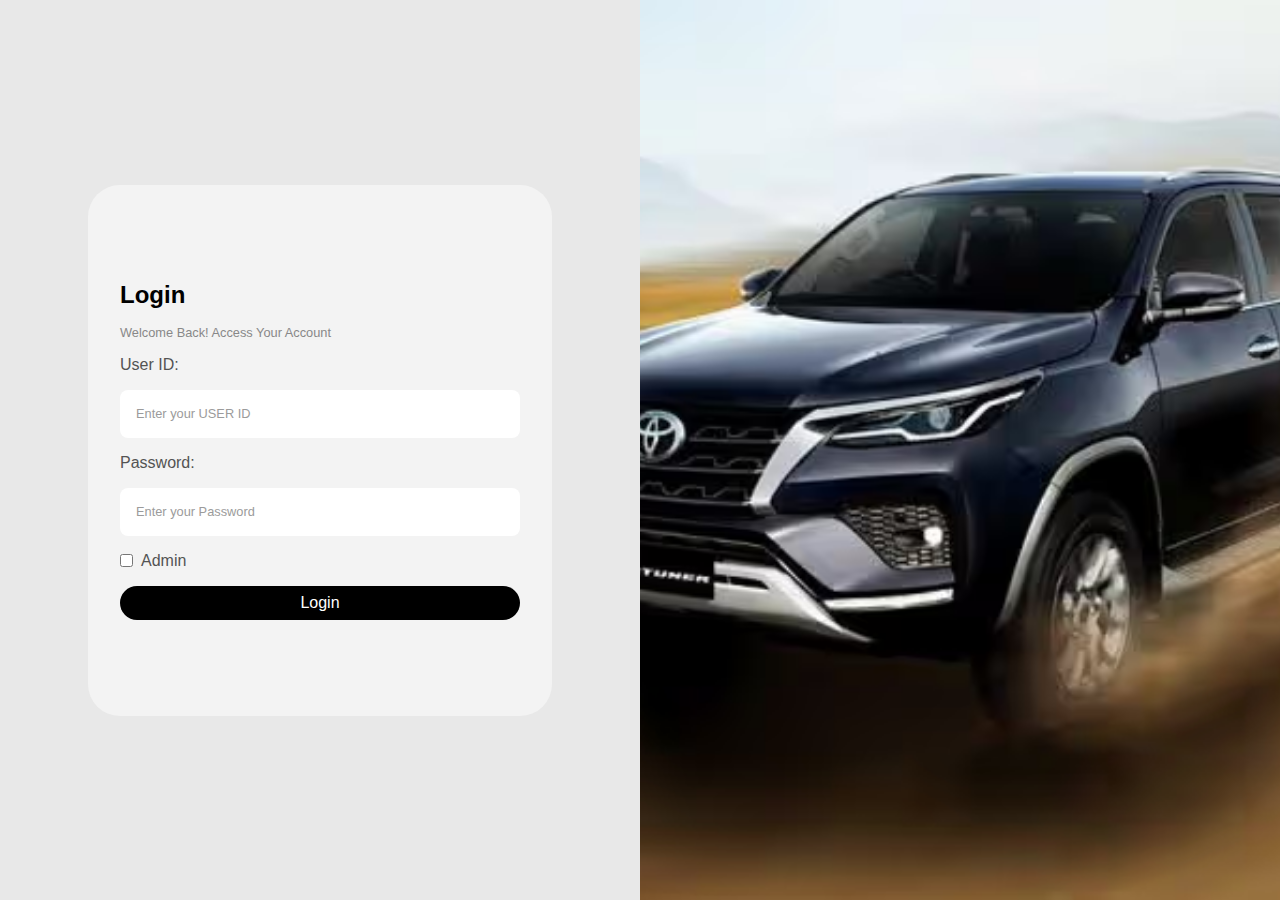
<file: Login/index.html>
<!DOCTYPE html>
<html lang="en">
<head>
    <meta charset="UTF-8">
    <meta name="viewport" content="width=device-width, initial-scale=1.0">
    <link rel="stylesheet" href="index.css">
    <title>Login Page</title>
</head>

<body>
    <div class="container">
        <div class="leftPart">
            <form action="#" method="post" class="loginForm">
                <h2>Login</h2>
                <p class="description">Welcome Back! Access Your Account</p>
                <label for="user-id">User ID: </label>
                <input type="text" id="user-id" name="user-id" required placeholder="Enter your USER ID">
    
                <label for="password">Password: </label>
                <input type="password" id="password" name="password" required placeholder="Enter your Password">
    
                <div class="checkbox-container">
                    <input type="checkbox" id="admin" name="admin">
                    <label for="admin">Admin </label>
                </div>
    
                <input type="submit" value="Login">
            </form>
        </div>
        <div class="rightPart">
            <div class="rightBgImage"></div>
            <!-- <img src="../images/car.jpg" alt ="car Image"/> -->
        </div>
    </div>
</body>
</html>
</file>
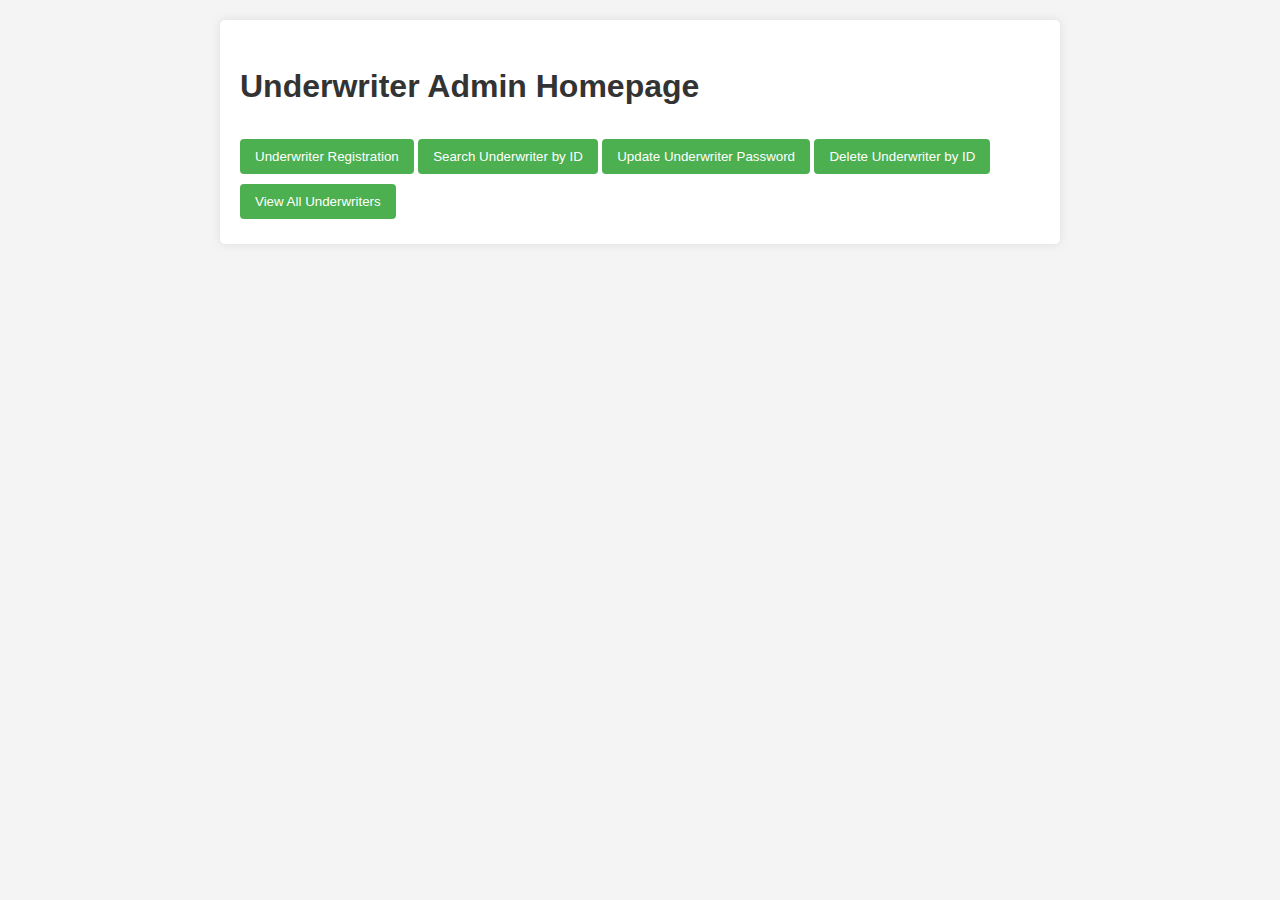
<file: test.html>
<!DOCTYPE html>
<html lang="en">
<head>
    <meta charset="UTF-8">
    <meta name="viewport" content="width=device-width, initial-scale=1.0">
    <title>Underwriter Admin Homepage</title>
    <style>
        body {
            font-family: Arial, sans-serif;
            line-height: 1.6;
            margin: 0;
            padding: 20px;
            background-color: #f4f4f4;
        }
        .container {
            max-width: 800px;
            margin: auto;
            background: white;
            padding: 20px;
            border-radius: 5px;
            box-shadow: 0 0 10px rgba(0,0,0,0.1);
        }
        h1, h2 {
            color: #333;
        }
        button {
            background-color: #4CAF50;
            color: white;
            padding: 10px 15px;
            border: none;
            border-radius: 4px;
            cursor: pointer;
            margin: 5px 0;
        }
        button:hover {
            background-color: #45a049;
        }
        input[type="text"], input[type="password"], input[type="date"] {
            width: 100%;
            padding: 8px;
            margin: 5px 0 20px 0;
            display: inline-block;
            border: 1px solid #ccc;
            border-radius: 4px;
            box-sizing: border-box;
        }
        table {
            width: 100%;
            border-collapse: collapse;
        }
        th, td {
            padding: 12px;
            text-align: left;
            border-bottom: 1px solid #ddd;
        }
        .hidden {
            display: none;
        }
    </style>
</head>
<body>
    <div class="container">
        <h1>Underwriter Admin Homepage</h1>
        
        <button onclick="showSection('registration')">Underwriter Registration</button>
        <button onclick="showSection('search')">Search Underwriter by ID</button>
        <button onclick="showSection('updatePassword')">Update Underwriter Password</button>
        <button onclick="showSection('delete')">Delete Underwriter by ID</button>
        <button onclick="showSection('viewAll')">View All Underwriters</button>

        <div id="registration" class="hidden">
            <h2>Underwriter Registration</h2>
            <form id="registrationForm">
                <label for="underwriterId">Underwriter ID:</label>
                <input type="text" id="underwriterId" readonly>
                
                <label for="name">Name:</label>
                <input type="text" id="name" maxlength="50" required>
                
                <label for="dob">Date of Birth:</label>
                <input type="date" id="dob" required>
                
                <label for="joiningDate">Joining Date:</label>
                <input type="date" id="joiningDate" required>
                
                <label for="defaultPassword">Default Password:</label>
                <input type="password" id="defaultPassword" required>
                
                <button type="submit">Register</button>
            </form>
        </div>

        <div id="search" class="hidden">
            <h2>Search Underwriter by ID</h2>
            <input type="text" id="searchId" placeholder="Enter Underwriter ID">
            <button onclick="searchUnderwriter()">Search</button>
            <div id="searchResult"></div>
        </div>

        <div id="updatePassword" class="hidden">
            <h2>Update Underwriter Password</h2>
            <input type="text" id="updateId" placeholder="Enter Underwriter ID">
            <input type="password" id="newPassword" placeholder="Enter New Password">
            <button onclick="updateUnderwriterPassword()">Update Password</button>
        </div>

        <div id="delete" class="hidden">
            <h2>Delete Underwriter by ID</h2>
            <input type="text" id="deleteId" placeholder="Enter Underwriter ID">
            <button onclick="deleteUnderwriter()">Delete</button>
        </div>

        <div id="viewAll" class="hidden">
            <h2>View All Underwriters</h2>
            <table id="underwritersTable">
                <thead>
                    <tr>
                        <th>Underwriter ID</th>
                        <th>Name</th>
                        <th>DOB</th>
                        <th>Joining Date</th>
                    </tr>
                </thead>
                <tbody></tbody>
            </table>
        </div>
    </div>

    <script>
        let underwriters = [];
        let currentId = 1000;

        function showSection(sectionId) {
            document.querySelectorAll('.container > div').forEach(div => div.classList.add('hidden'));
            document.getElementById(sectionId).classList.remove('hidden');
            if (sectionId === 'registration') {
                document.getElementById('underwriterId').value = currentId;
            }
            if (sectionId === 'viewAll') {
                displayAllUnderwriters();
            }
        }

        document.getElementById('registrationForm').addEventListener('submit', function(e) {
            e.preventDefault();
            let underwriter = {
                id: currentId,
                name: document.getElementById('name').value,
                dob: document.getElementById('dob').value,
                joiningDate: document.getElementById('joiningDate').value,
                password: document.getElementById('defaultPassword').value
            };
            if (!isValidPassword(underwriter.password)) {
                alert('Password must contain at least one special character and be alphanumeric.');
                return;
            }
            underwriters.push(underwriter);
            currentId++;
            alert('Underwriter registered successfully!');
            this.reset();
            document.getElementById('underwriterId').value = currentId;
        });

        function isValidPassword(password) {
            return /^(?=.*[A-Za-z])(?=.*\d)(?=.*[@$!%*#?&])[A-Za-z\d@$!%*#?&]{8,}$/.test(password);
        }

        function searchUnderwriter() {
            let id = document.getElementById('searchId').value;
            let underwriter = underwriters.find(u => u.id == id);
            let resultDiv = document.getElementById('searchResult');
            if (underwriter) {
                resultDiv.innerHTML = `
                    <p>Name: ${underwriter.name}</p>
                    <p>DOB: ${underwriter.dob}</p>
                    <p>Joining Date: ${underwriter.joiningDate}</p>
                `;
            } else {
                resultDiv.innerHTML = '<p>Underwriter not found.</p>';
            }
        }

        function updateUnderwriterPassword() {
            let id = document.getElementById('updateId').value;
            let newPassword = document.getElementById('newPassword').value;
            let underwriter = underwriters.find(u => u.id == id);
            if (underwriter && isValidPassword(newPassword)) {
                underwriter.password = newPassword;
                alert('Password updated successfully!');
            } else {
                alert('Underwriter not found or invalid password.');
            }
        }

        function deleteUnderwriter() {
            let id = document.getElementById('deleteId').value;
            let index = underwriters.findIndex(u => u.id == id);
            if (index !== -1) {
                underwriters.splice(index, 1);
                alert('Underwriter deleted successfully!');
            } else {
                alert('Underwriter not found.');
            }
        }

        function displayAllUnderwriters() {
            let tbody = document.querySelector('#underwritersTable tbody');
            tbody.innerHTML = '';
            underwriters.forEach(u => {
                let row = tbody.insertRow();
                row.insertCell(0).textContent = u.id;
                row.insertCell(1).textContent = u.name;
                row.insertCell(2).textContent = u.dob;
                row.insertCell(3).textContent = u.joiningDate;
            });
        }
    </script>
</body>
</html>
</file>
<file: Login/index.css>
*{
    padding: 0;
    margin: 0;
    font-family: 'Roboto', sans-serif;
}
.container{
    display: flex;
    justify-content: center;
    align-items: center;
    height: 100vh;
    width: 100vw;
    background: rgb(232, 232, 232);
}
.leftPart{
    width: 50%;
    height: 100%;
    display: flex;
    justify-content: center;
    align-items: center;
}

.loginForm {
    display: flex;
    flex-direction: column;
    gap: 1rem;
    padding: 6rem 2rem;
    border-radius: 2rem;
    max-width: 40rem;
    width: 25rem;
    background-color: rgb(243, 243, 243);
    box-shadow: 3rem  #000000;
}
label {
    color: rgb(83, 83, 83);
    
}
input[type="text"],
input[type="password"] {
    
    padding: 0.5rem 1rem;
    border: none;
    border-radius: 0.5rem;
    font-size: 0.8rem;
    height: 2rem; 
    display: flex;
    align-items: center;
    justify-content: left;
}

input[type="text"]::placeholder,
input[type="password"]::placeholder {

    color: rgb(155, 155, 155);
    font-size: 0.8rem;
    line-height: 2rem;
    text-align: left;
}
input[type="text"]:focus,
input[type="password"]:focus
{
    outline: none;
    box-shadow: 0 0 0 1px #e2e2e2;
}
.checkbox-container {
    display: flex;
    align-items: center;
    gap: 0.5rem;
}
input[type="checkbox"] {
    accent-color: #000000;
}
input[type="submit"] 
{
    background-color: #000000;
    padding: 0.5rem 1rem;
    border: none;
    border-radius: 1.2rem;
    font-size: 1rem;
    cursor: pointer;
    color: #ffffff;
    transition: background-color 0.3s ease;
}
input[type="submit"]:hover {
    background-color: #c9c9c9;
    color: #000000;
}
.description
{
    text-align: left;
    font-size: 0.8rem;
    color: rgb(136, 136, 136);
}
.rightBgImage{
    background-image: url('../images/car.avif');
    background-size: cover;
    background-position: center;
    width: 100%;
    height: 100%;
}
.rightPart{
    background: rgb(0, 0, 0);
    width: 50%;
    height: 100%;
    display: flex;
    justify-content: center;
    align-items: center;
}
@media (max-width: 988px){
    .container{
        flex-direction: column;
    }
    .leftPart{
        width: 100%;
        /* height: 60%; */
    }
    .rightPart{
        width: 100%;
        /* height: 40%; */
        display: none;
    }
    .loginForm{
        padding: 6rem 4vw;
        margin: 0rem 0.5rem;
    }
    
}
</file>
